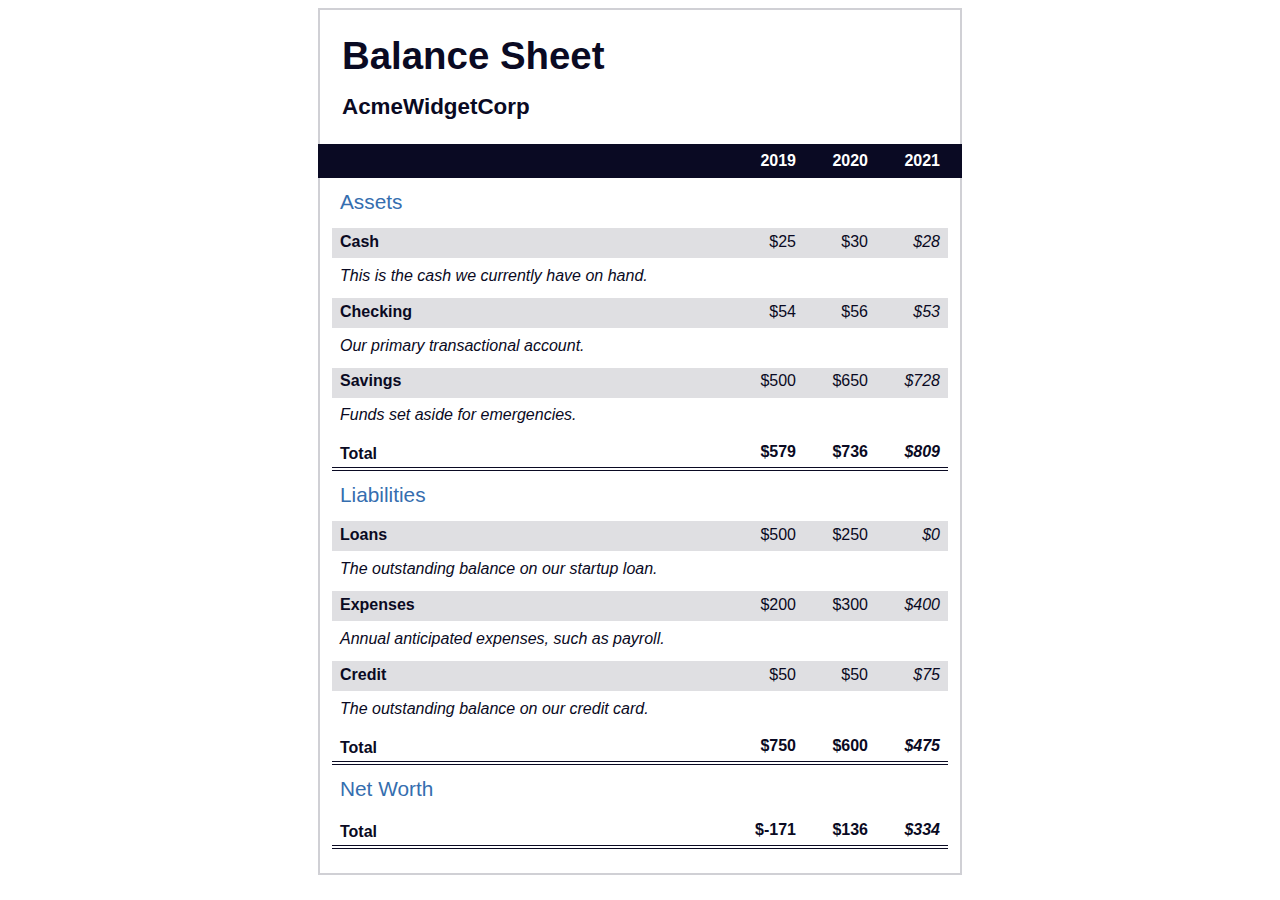
<file: Balance sheet/index.html>
<!DOCTYPE html>
<html lang="en">
  <head>
    <meta charset="UTF-8">
    <meta name="viewport" content="width=device-width, initial-scale=1.0">
    <title>Balance Sheet</title>
    <link rel="stylesheet" href="./styles.css">
  </head>
  <body>
    <main>
      <section>
        <h1>
          <span class="flex">
            <span>AcmeWidgetCorp</span>
            <span>Balance Sheet</span>
          </span>
        </h1>
        <div id="years" aria-hidden="true">
          <span class="year">2019</span>
          <span class="year">2020</span>
          <span class="year">2021</span>
        </div>
        <div class="table-wrap">
          <table>
            <caption>Assets</caption>
            <thead>
              <tr>
                <td></td>
                <th><span class="sr-only year">2019</span></th>
                <th><span class="sr-only year">2020</span></th>
                <th class="current"><span class="sr-only year">2021</span></th>
              </tr>
            </thead>
            <tbody>
              <tr class="data">
                <th>Cash <span class="description">This is the cash we currently have on hand.</span></th>
                <td>$25</td>
                <td>$30</td>
                <td class="current">$28</td>
              </tr>
              <tr class="data">
                <th>Checking <span class="description">Our primary transactional account.</span></th>
                <td>$54</td>
                <td>$56</td>
                <td class="current">$53</td>
              </tr>
              <tr class="data">
                <th>Savings <span class="description">Funds set aside for emergencies.</span></th>
                <td>$500</td>
                <td>$650</td>
                <td class="current">$728</td>
              </tr>
              <tr class="total">
                <th>Total <span class="sr-only">Assets</span></th>
                <td>$579</td>
                <td>$736</td>
                <td class="current">$809</td>
              </tr>
            </tbody>
          </table>
          <table>
            <caption>Liabilities</caption>
            <thead>
              <tr>
              <td></td>
              <th><span class="sr-only">2019</span></th>
              <th><span class="sr-only">2020</span></th>
              <th><span class="sr-only">2021</span></th>
              </tr>
            </thead>
            <tbody>
              <tr class="data">
                <th>Loans <span class="description">The outstanding balance on our startup loan.</span></th>
                <td>$500</td>
                <td>$250</td>
                <td class="current">$0</td>
              </tr>
              <tr class="data">
                <th>Expenses <span class="description">Annual anticipated expenses, such as payroll.</span></th>
                <td>$200</td>
                <td>$300</td>
                <td class="current">$400</td>
              </tr>
              <tr class="data">
                <th>Credit <span class="description">The outstanding balance on our credit card.</span></th>
                <td>$50</td>
                <td>$50</td>
                <td class="current">$75</td>
              </tr>
              <tr class="total">
                <th>Total <span class="sr-only">Liabilities</span></th>
                <td>$750</td>
                <td>$600</td>
                <td class="current">$475</td>
              </tr>
            </tbody>
          </table>
          <table>
            <caption>Net Worth</caption>
            <thead>
              <tr>
              <td></td>
              <th><span class="sr-only">2019</span></th>
              <th><span class="sr-only">2020</span></th>
              <th><span class="sr-only">2021</span></th>
              </tr>
            </thead>
            <tbody>
              <tr class="total">
                <th>Total <span class="sr-only">Net Worth</span></th>
                <td>$-171</td>
                <td>$136</td>
                <td class="current">$334</td>
              </tr>
            </tbody>
          </table>
        </div>
      </section>
    </main>
  </body>
</html>
</file>
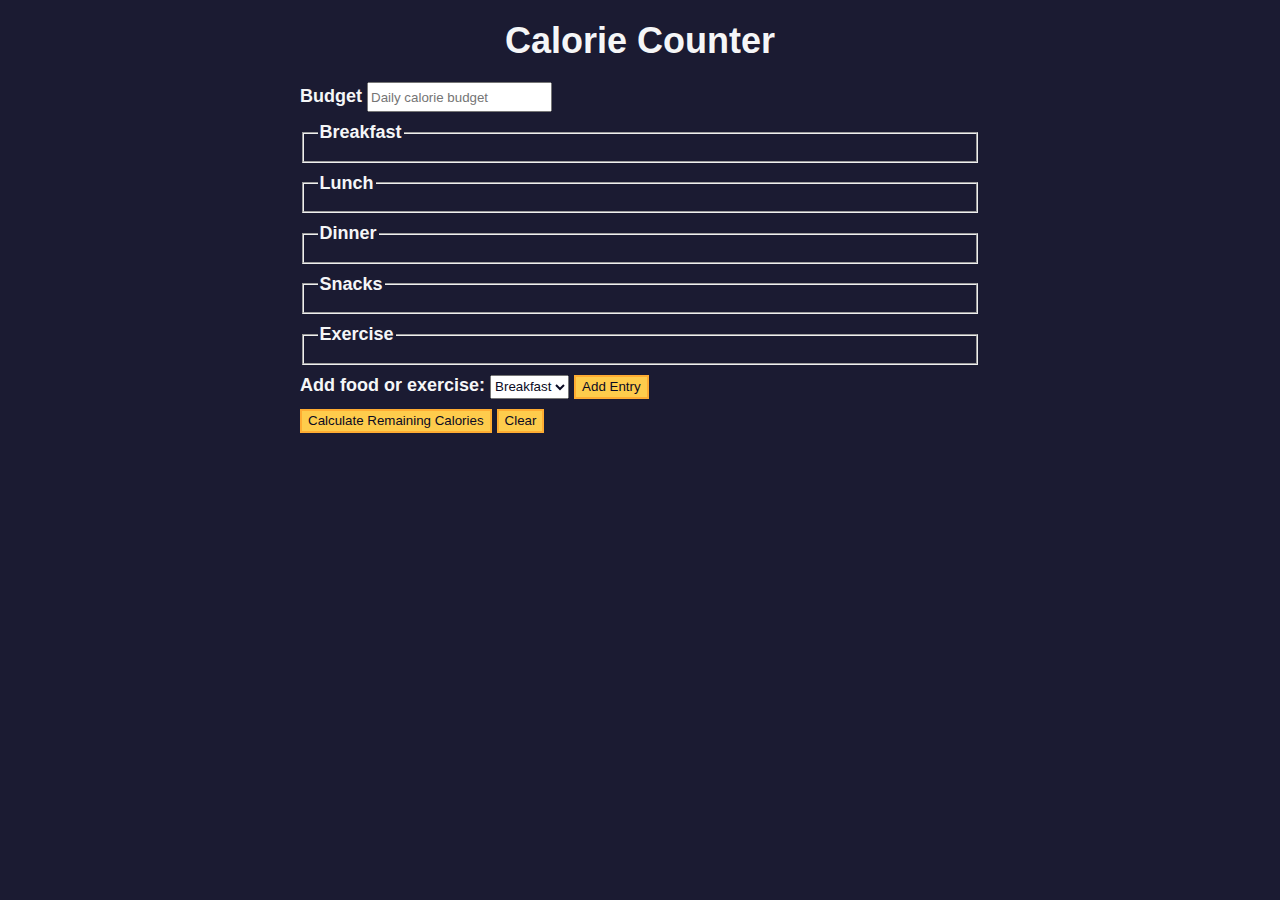
<file: calorie-counter/index.html>
<!DOCTYPE html>
<html lang="en">
  <head>
    <meta charset="utf-8" />
    <meta name="viewport" content="width=device-width, initial-scale=1.0" />
    <link rel="stylesheet" href="styles.css" />
    <title>Calorie Counter</title>
  </head>
  <body>
    <main>
      <h1>Calorie Counter</h1>
      <div class="container">
        <form id="calorie-counter">
          <label for="budget">Budget</label>
          <input
            type="number"
            min="0"
            id="budget"
            placeholder="Daily calorie budget"
            required
          />
          <fieldset id="breakfast">
            <legend>Breakfast</legend>
            <div class="input-container"></div>
          </fieldset>
          <fieldset id="lunch">
            <legend>Lunch</legend>
            <div class="input-container"></div>
          </fieldset>
          <fieldset id="dinner">
            <legend>Dinner</legend>
            <div class="input-container"></div>
          </fieldset>
          <fieldset id="snacks">
            <legend>Snacks</legend>
            <div class="input-container"></div>
          </fieldset>
          <fieldset id="exercise">
            <legend>Exercise</legend>
            <div class="input-container"></div>
          </fieldset>
          <div class="controls">
            <span>
              <label for="entry-dropdown">Add food or exercise:</label>
              <select id="entry-dropdown" name="options">
                <option value="breakfast" selected>Breakfast</option>
                <option value="lunch">Lunch</option>
                <option value="dinner">Dinner</option>
                <option value="snacks">Snacks</option>
                <option value="exercise">Exercise</option>
              </select>
              <button type="button" id="add-entry">Add Entry</button>
            </span>
          </div>
          <div>
            <button type="submit" id="calculate-calories">
              Calculate Remaining Calories
            </button>
            <button type="button" id="clear">Clear</button>
          </div>
        </form>
        <div id="output" class="output hide"></div>
      </div>
    </main>
    <script src="./script.js"></script>
  </body>
</html>
</file>
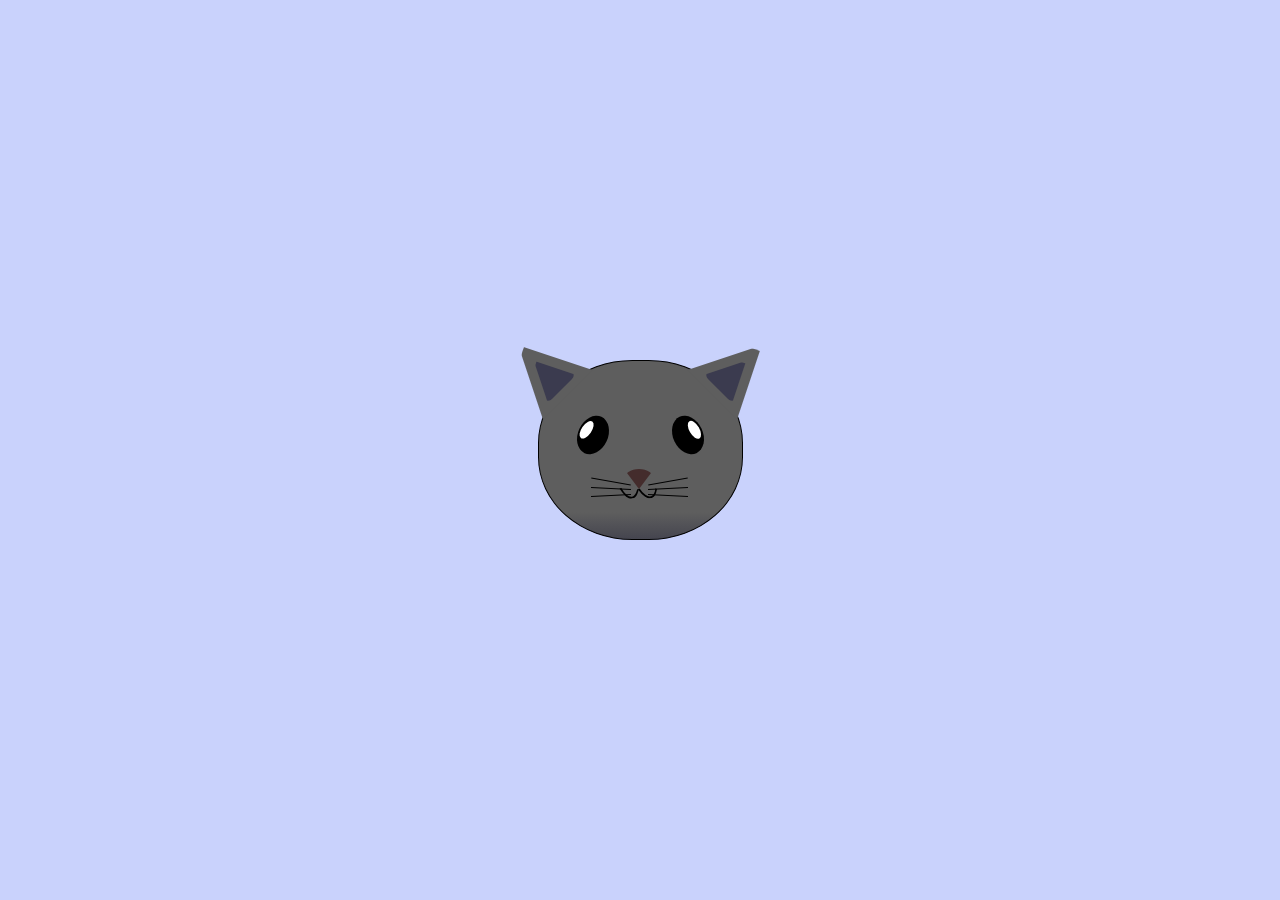
<file: cat/index.html>
<!DOCTYPE html>
<html lang="en">
<head>
    <meta charset="UTF-8">
    <title>fCC Cat Painting</title>
    <link rel="stylesheet" href="./styles.css">
</head>
<body>
    <main>
      <div class="cat-head">
        <div class="cat-ears">
          <div class="cat-left-ear">
            <div class="cat-left-inner-ear"></div>
          </div>
          <div class="cat-right-ear">
            <div class="cat-right-inner-ear"></div>
          </div>
        </div>

        <div class="cat-eyes">
          <div class="cat-left-eye">
            <div class="cat-left-inner-eye"></div>
          </div>
          <div class="cat-right-eye">
            <div class="cat-right-inner-eye"></div>
          </div>
        </div>
        
        <div class="cat-nose"></div>

        <div class="cat-mouth">
          <div class="cat-mouth-line-left"></div>
          <div class="cat-mouth-line-right"></div>
        </div>

        <div class="cat-whiskers">
          <div class="cat-whiskers-left">
            <div class="cat-whisker-left-top"></div>
            <div class="cat-whisker-left-middle"></div>
            <div class="cat-whisker-left-bottom"></div>
          </div>
          <div class="cat-whiskers-right">
            <div class="cat-whisker-right-top"></div>
            <div class="cat-whisker-right-middle"></div>
            <div class="cat-whisker-right-bottom"></div>
          </div>
        </div>

      </div>
    </main>
</body>
</html>
</file>
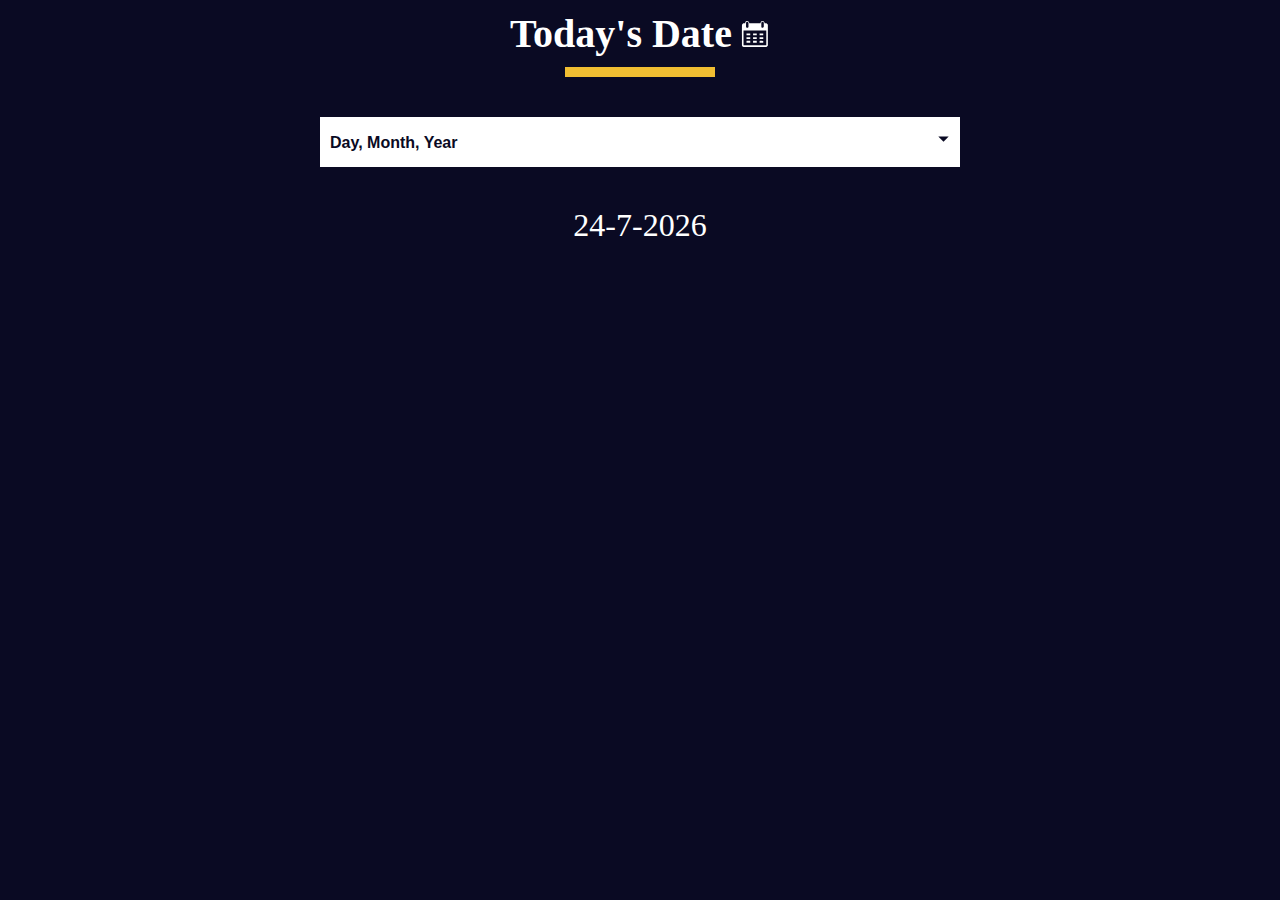
<file: date-formatter/index.html>
<!DOCTYPE html>
<html lang="en">
  <head>
    <meta charset="UTF-8" />
    <meta http-equiv="X-UA-Compatible" content="IE=edge" />
    <meta name="viewport" content="width=device-width, initial-scale=1.0" />
    <title>Learn the Date Object by Building a Date Formatter</title>
    <link rel="stylesheet" href="./styles.css" />
  </head>
  <body>
    <main>
      <div class="title-container">
        <h1 class="title">Today's Date</h1>

        <svg
          class="date-svg"
          xmlns="http://www.w3.org/2000/svg"
          version="1.0"
          width="512.000000pt"
          height="512.000000pt"
          viewBox="0 0 512.000000 512.000000"
          preserveAspectRatio="xMidYMid meet"
        >
          <g
            transform="translate(0.000000,512.000000) scale(0.100000,-0.100000)"
            fill="#fff"
            stroke="none"
          >
            <path
              d="M1145 4777 c-71 -24 -120 -54 -164 -102 -59 -64 -83 -124 -89 -216 l-4 -77 -147 -3 c-142 -4 -149 -5 -213 -37 -81 -40 -149 -111 -177 -188 -21 -54 -21 -64 -21 -1789 0 -1725 0 -1735 21 -1789 28 -77 96 -148 177 -188 l67 -33 1950 0 1950 0 67 33 c74 36 133 96 170 170 l23 47 0 1760 0 1760 -23 47 c-37 74 -96 134 -169 170 -63 31 -71 32 -213 36 l-148 4 -4 77 c-8 133 -82 242 -200 297 -54 25 -75 29 -148 29 -94 -1 -151 -20 -220 -75 -75 -59 -130 -181 -130 -287 l0 -43 -954 0 -954 0 -7 74 c-12 137 -89 251 -201 303 -66 30 -179 39 -239 20z m209 -164 c23 -16 52 -49 66 -73 l25 -45 0 -365 0 -365 -28 -47 c-30 -52 -88 -92 -149 -103 -54 -10 -137 17 -175 57 -65 69 -64 60 -61 471 l3 373 27 41 c17 26 45 50 80 68 71 35 151 31 212 -12z m2594 11 c41 -20 59 -37 82 -78 l30 -51 0 -360 c0 -329 -2 -364 -19 -401 -36 -79 -137 -133 -222 -119 -57 10 -125 58 -151 107 -23 42 -23 50 -26 388 -3 377 -1 403 51 465 62 76 162 95 255 49z m537 -2717 l0 -1239 -24 -19 c-23 -19 -67 -19 -1916 -19 -1849 0 -1893 0 -1916 19 l-24 19 -3 1241 -2 1241 1942 -2 1943 -3 0 -1238z"
            />
            <path
              d="M1112 2493 l3 -158 318 -3 317 -2 0 160 0 160 -320 0 -321 0 3 -157z"
            />
            <path
              d="M2230 2490 l0 -160 315 0 315 0 0 160 0 160 -315 0 -315 0 0 -160z"
            />
            <path
              d="M3342 2493 l3 -158 310 0 310 0 3 158 3 157 -316 0 -316 0 3 -157z"
            />
            <path
              d="M1110 1855 l0 -155 320 0 320 0 0 155 0 155 -320 0 -320 0 0 -155z"
            />
            <path
              d="M2230 1855 l0 -155 315 0 315 0 0 155 0 155 -315 0 -315 0 0 -155z"
            />
            <path
              d="M3340 1855 l0 -155 315 0 315 0 0 155 0 155 -315 0 -315 0 0 -155z"
            />
            <path
              d="M1117 1383 c-4 -3 -7 -78 -7 -165 l0 -158 320 0 320 0 0 165 0 165 -313 0 c-173 0 -317 -3 -320 -7z"
            />
            <path
              d="M2230 1225 l0 -165 315 0 315 0 0 165 0 165 -315 0 -315 0 0 -165z"
            />
            <path
              d="M3347 1383 c-4 -3 -7 -78 -7 -165 l0 -158 315 0 315 0 -2 163 -3 162 -306 3 c-168 1 -308 -1 -312 -5z"
            />
          </g>
        </svg>
      </div>
      <div class="divider"></div>

      <div class="dropdown-container">
        <select name="date-options" id="date-options">
          <option value="dd-mm-yyyy">Day, Month, Year</option>
          <option value="yyyy-mm-dd">Year, Month, Day</option>
          <option value="mm-dd-yyyy-h-mm">
            Month, Day, Year, Hours, Minutes
          </option>
        </select>
        <div class="select-icon">
          <svg
            class="icon"
            xmlns="http://www.w3.org/2000/svg"
            width="25"
            height="35"
            viewBox="0 0 24 24"
          >
            <rect x="0" fill="none" width="24" height="24" />

            <g>
              <path d="M7 10l5 5 5-5" />
            </g>
          </svg>
        </div>
      </div>

      <p id="current-date"></p>
    </main>

    <script src="./script.js"></script>
  </body>
</html>
</file>
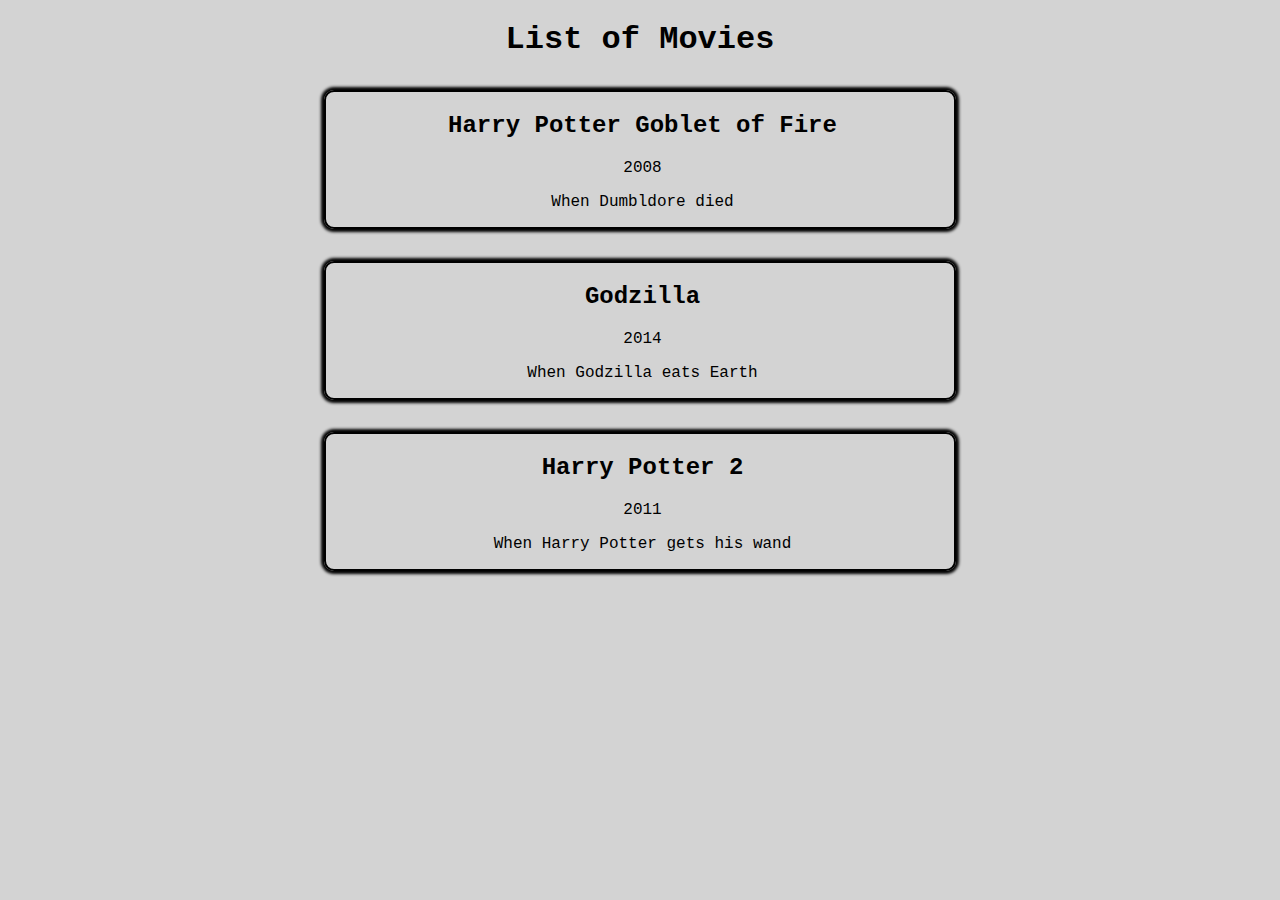
<file: first-review/index.html>
<!DOCTYPE html>
<html lang="en">
  <head>
 <meta charset="UTF-8">
    <meta name="viewport" content="width=device-width, initial-scale=1.0">
 <title>List of Movies</title>
 <link rel="stylesheet" href="styles.css">
</head>
<body>
  <h1>List of Movies</h1>
  <div class="movie">
    <h2 class="bold">Harry Potter Goblet of Fire</h2>
    <p>2008</p>
    <p>When Dumbldore died</p>
    </div>
    <div class="movie">
    <h2 class="bold">Godzilla</h2>
    <p>2014</p>
    <p>When Godzilla eats Earth</p>
    </div>
    <div class="movie">
    <h2 class="bold">Harry Potter 2</h2>
    <p>2011</p>
    <p>When Harry Potter gets his wand</p>
    </div>
</body>
</html>
</file>
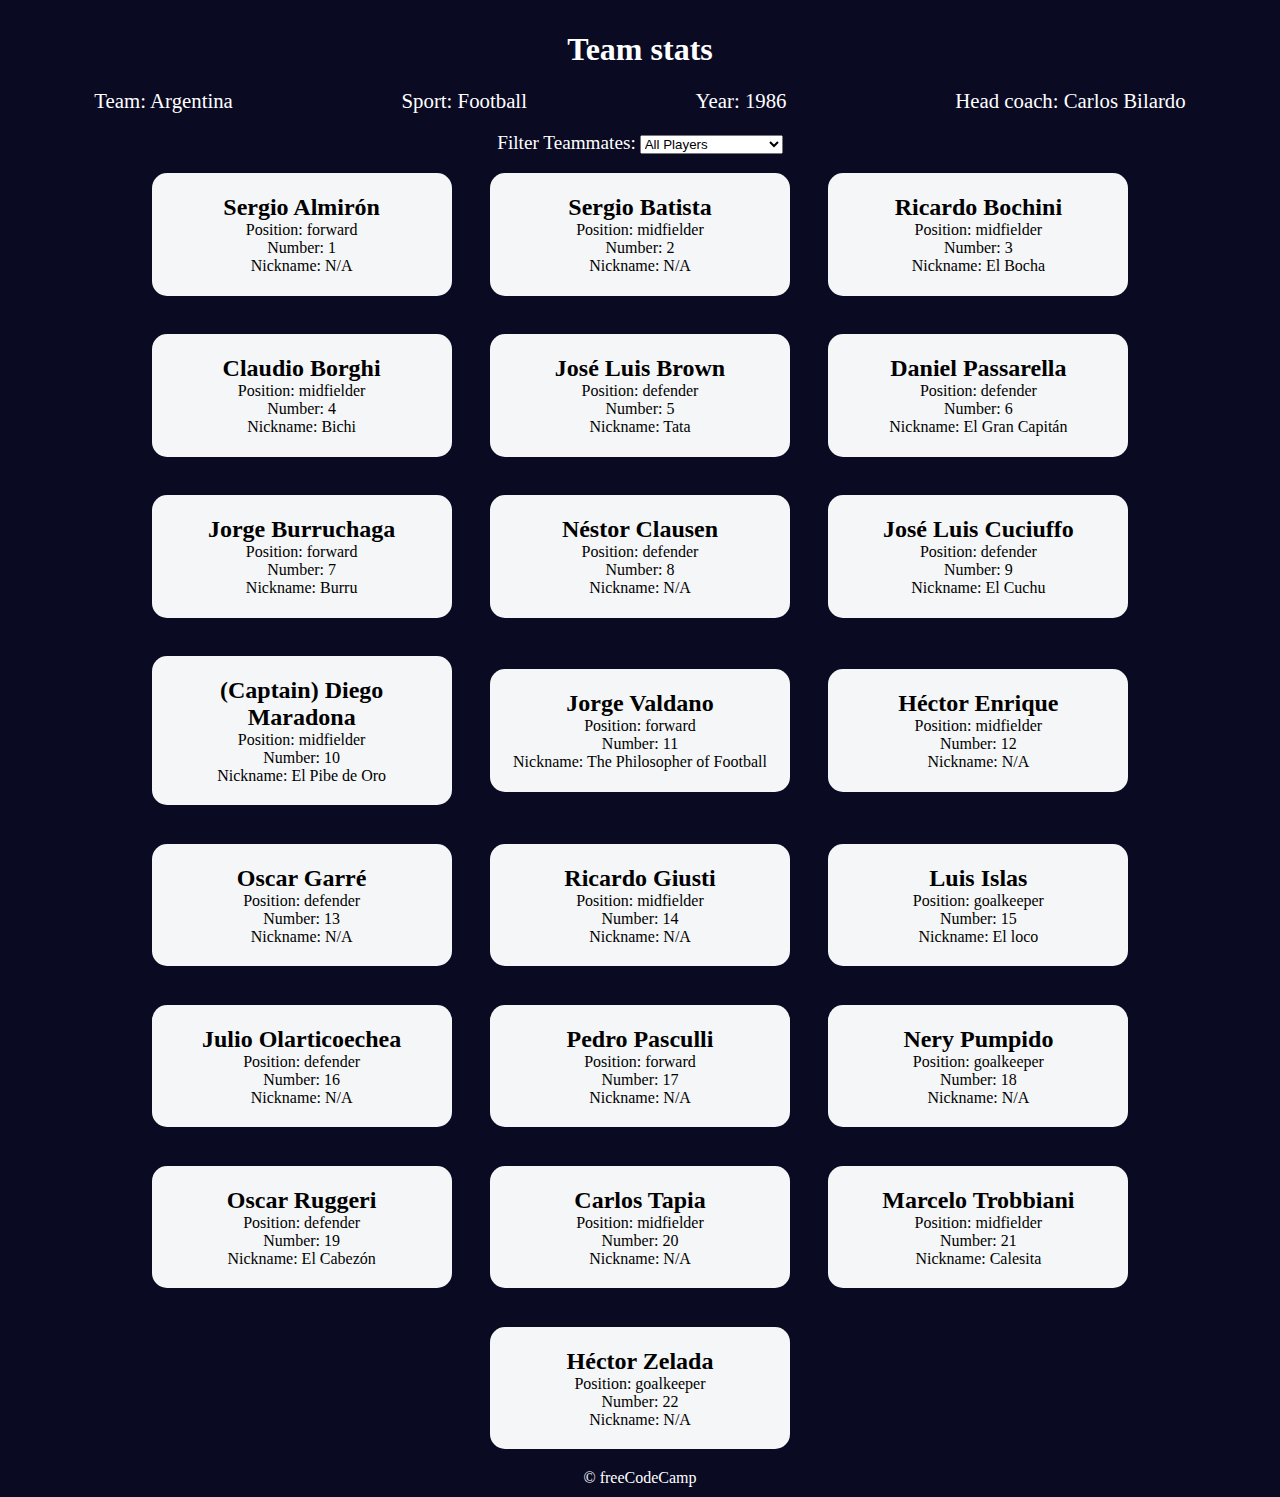
<file: football-team-cards/index.html>
<!DOCTYPE html>
<html lang="en">
  <head>
    <meta charset="UTF-8" />
    <meta http-equiv="X-UA-Compatible" content="IE=edge" />
    <meta name="viewport" content="width=device-width, initial-scale=1.0" />
    <title>
      Learn Modern JavaScript methods by building football team cards
    </title>
    <link rel="stylesheet" href="styles.css" />
  </head>
  <body>
    <h1 class="title">Team stats</h1>
    <main>
      <div class="team-stats">
        <p>Team: <span id="team"></span></p>
        <p>Sport: <span id="sport"></span></p>
        <p>Year: <span id="year"></span></p>
        <p>Head coach: <span id="head-coach"></span></p>
      </div>
      <label class="options-label" for="players">Filter Teammates:</label>
      <select name="players" id="players">
        <option value="all">All Players</option>
        <option value="nickname">Nicknames</option>
        <option value="forward">Position Forward</option>
        <option value="midfielder">Position Midfielder</option>
        <option value="defender">Position Defender</option>
        <option value="goalkeeper">Position Goalkeeper</option>
      </select>
      <div class="cards" id="player-cards">
        <div class="player-card">
          <h2>Sergio Almirón</h2>
          <p>Position: forward</p>
          <p>Number: 1</p>
          <p>Nickname: N/A</p>
        </div>
        <div class="player-card">
          <h2>Sergio Batista</h2>
          <p>Position: midfielder</p>
          <p>Number: 2</p>
          <p>Nickname: N/A</p>
        </div>
        <div class="player-card">
          <h2>Ricardo Bochini</h2>
          <p>Position: midfielder</p>
          <p>Number: 3</p>
          <p>Nickname: El Bocha</p>
        </div>
        <div class="player-card">
          <h2>Claudio Borghi</h2>
          <p>Position: midfielder</p>
          <p>Number: 4</p>
          <p>Nickname: Bichi</p>
        </div>
        <div class="player-card">
          <h2>José Luis Brown</h2>
          <p>Position: defender</p>
          <p>Number: 5</p>
          <p>Nickname: Tata</p>
        </div>
        <div class="player-card">
          <h2>Daniel Passarella</h2>
          <p>Position: defender</p>
          <p>Number: 6</p>
          <p>Nickname: El Gran Capitán</p>
        </div>
        <div class="player-card">
          <h2>Jorge Burruchaga</h2>
          <p>Position: forward</p>
          <p>Number: 7</p>
          <p>Nickname: Burru</p>
        </div>
        <div class="player-card">
          <h2>Néstor Clausen</h2>
          <p>Position: defender</p>
          <p>Number: 8</p>
          <p>Nickname: N/A</p>
        </div>
        <div class="player-card">
          <h2>José Luis Cuciuffo</h2>
          <p>Position: defender</p>
          <p>Number: 9</p>
          <p>Nickname: El Cuchu</p>
        </div>
        <div class="player-card">
          <h2>(Captain) Diego Maradona</h2>
          <p>Position: midfielder</p>
          <p>Number: 10</p>
          <p>Nickname: El Pibe de Oro</p>
        </div>
        <div class="player-card">
          <h2>Jorge Valdano</h2>
          <p>Position: forward</p>
          <p>Number: 11</p>
          <p>Nickname: The Philosopher of Football</p>
        </div>
        <div class="player-card">
          <h2>Héctor Enrique</h2>
          <p>Position: midfielder</p>
          <p>Number: 12</p>
          <p>Nickname: N/A</p>
        </div>
        <div class="player-card">
          <h2>Oscar Garré</h2>
          <p>Position: defender</p>
          <p>Number: 13</p>
          <p>Nickname: N/A</p>
        </div>
        <div class="player-card">
          <h2>Ricardo Giusti</h2>
          <p>Position: midfielder</p>
          <p>Number: 14</p>
          <p>Nickname: N/A</p>
        </div>
        <div class="player-card">
          <h2>Luis Islas</h2>
          <p>Position: goalkeeper</p>
          <p>Number: 15</p>
          <p>Nickname: El loco</p>
        </div>
        <div class="player-card">
          <h2>Julio Olarticoechea</h2>
          <p>Position: defender</p>
          <p>Number: 16</p>
          <p>Nickname: N/A</p>
        </div>
        <div class="player-card">
          <h2>Pedro Pasculli</h2>
          <p>Position: forward</p>
          <p>Number: 17</p>
          <p>Nickname: N/A</p>
        </div>
        <div class="player-card">
          <h2>Nery Pumpido</h2>
          <p>Position: goalkeeper</p>
          <p>Number: 18</p>
          <p>Nickname: N/A</p>
        </div>
        <div class="player-card">
          <h2>Oscar Ruggeri</h2>
          <p>Position: defender</p>
          <p>Number: 19</p>
          <p>Nickname: El Cabezón</p>
        </div>
        <div class="player-card">
          <h2>Carlos Tapia</h2>
          <p>Position: midfielder</p>
          <p>Number: 20</p>
          <p>Nickname: N/A</p>
        </div>
        <div class="player-card">
          <h2>Marcelo Trobbiani</h2>
          <p>Position: midfielder</p>
          <p>Number: 21</p>
          <p>Nickname: Calesita</p>
        </div>
        <div class="player-card">
          <h2>Héctor Zelada</h2>
          <p>Position: goalkeeper</p>
          <p>Number: 22</p>
          <p>Nickname: N/A</p>
        </div>
      </div>
    </main>
    <footer>&copy; freeCodeCamp</footer>
    <script src="./script.js"></script>
  </body>
</html>
</file>
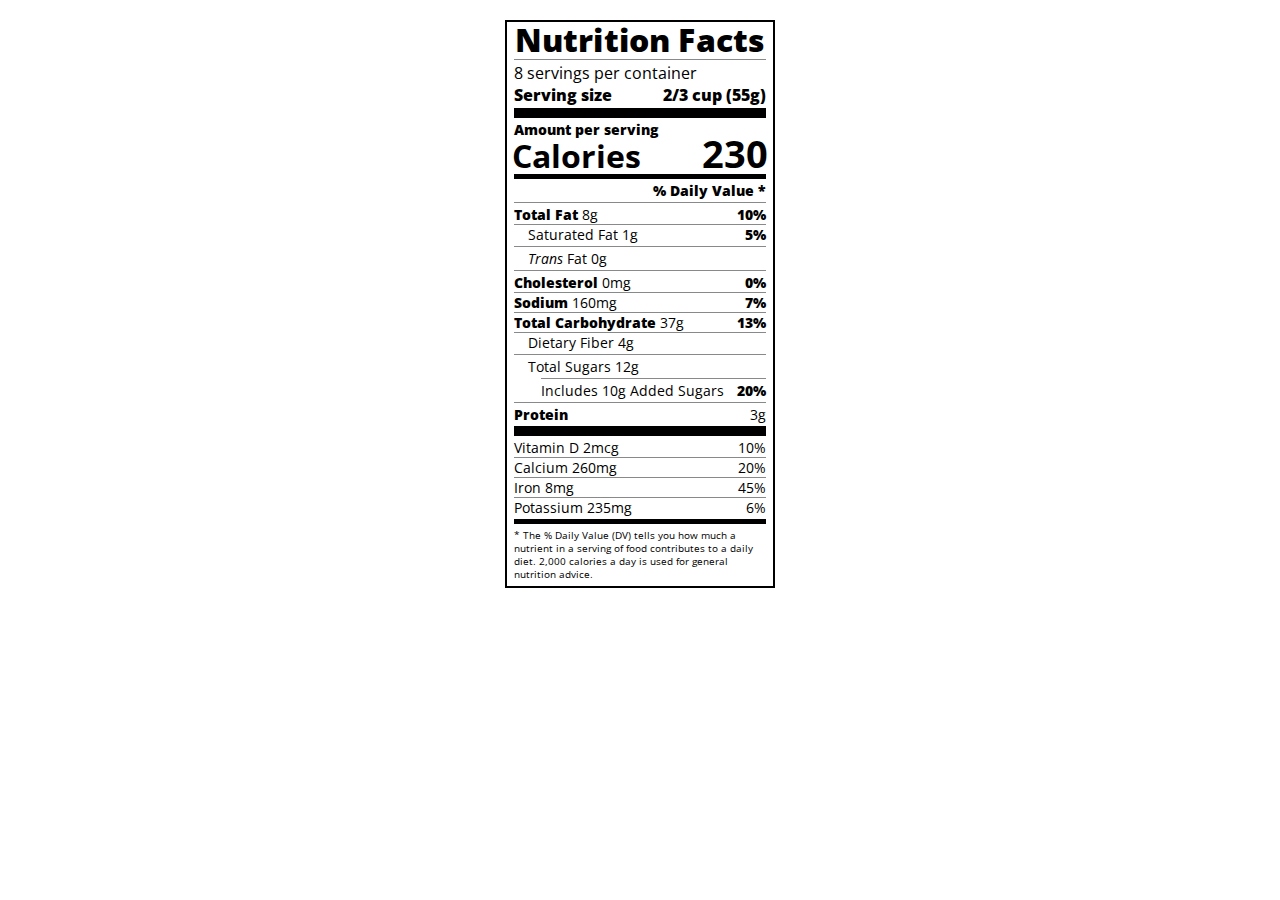
<file: Nutrition-label/index.html>
<!DOCTYPE html>
<html lang="en">

<head>
  <meta charset="UTF-8">
  <title>Nutrition Label</title>
  <link href="https://fonts.googleapis.com/css?family=Open+Sans:400,700,800" rel="stylesheet">
  <link href="./styles.css" rel="stylesheet">
</head>

<body>
  <div class="label">
    <header>
      <h1 class="bold">Nutrition Facts</h1>
      <div class="divider"></div>
      <p>8 servings per container</p>
      <p class="bold">Serving size <span>2/3 cup (55g)</span></p>
    </header>
    <div class="divider large"></div>
    <div class="calories-info">
      <div class="left-container">
        <h2 class="bold small-text">Amount per serving</h2>
        <p>Calories</p>
      </div>
      <span>230</span>
    </div>
    <div class="divider medium"></div>
    <div class="daily-value small-text">
      <p class="bold right no-divider">% Daily Value *</p>
      <div class="divider"></div>
      <p><span><span class="bold">Total Fat</span> 8g</span> <span class="bold">10%</span></p>
      <p class="indent no-divider">Saturated Fat 1g <span class="bold">5%</span></p>
      <div class="divider"></div>
      <p class="indent no-divider"><span><i>Trans</i> Fat 0g</span></p>
      <div class="divider"></div>
      <p><span><span class="bold">Cholesterol</span> 0mg</span> <span class="bold">0%</span></p>
      <p><span><span class="bold">Sodium</span> 160mg</span> <span class="bold">7%</span></p>
      <p><span><span class="bold">Total Carbohydrate</span> 37g</span> <span class="bold">13%</span></p>
      <p class="indent no-divider">Dietary Fiber 4g</p>
      <div class="divider"></div>
      <p class="indent no-divider">Total Sugars 12g</p>
      <div class="divider double-indent"></div>
      <p class="double-indent no-divider">Includes 10g Added Sugars <span class="bold">20%</span></p>
      <div class="divider"></div>
      <p class="no-divider"><span class="bold">Protein</span> 3g</p>
      <div class="divider large"></div>
      <p>Vitamin D 2mcg <span>10%</span></p>
      <p>Calcium 260mg <span>20%</span></p>
      <p>Iron 8mg <span>45%</span></p>
      <p class="no-divider">Potassium 235mg <span>6%</span></p>
    </div>
    <div class="divider medium"></div>
    <p class="note">* The % Daily Value (DV) tells you how much a nutrient in a serving of food contributes to a daily
      diet. 2,000 calories a day is used for general nutrition advice.</p>
  </div>
</body>
</html>
</file>
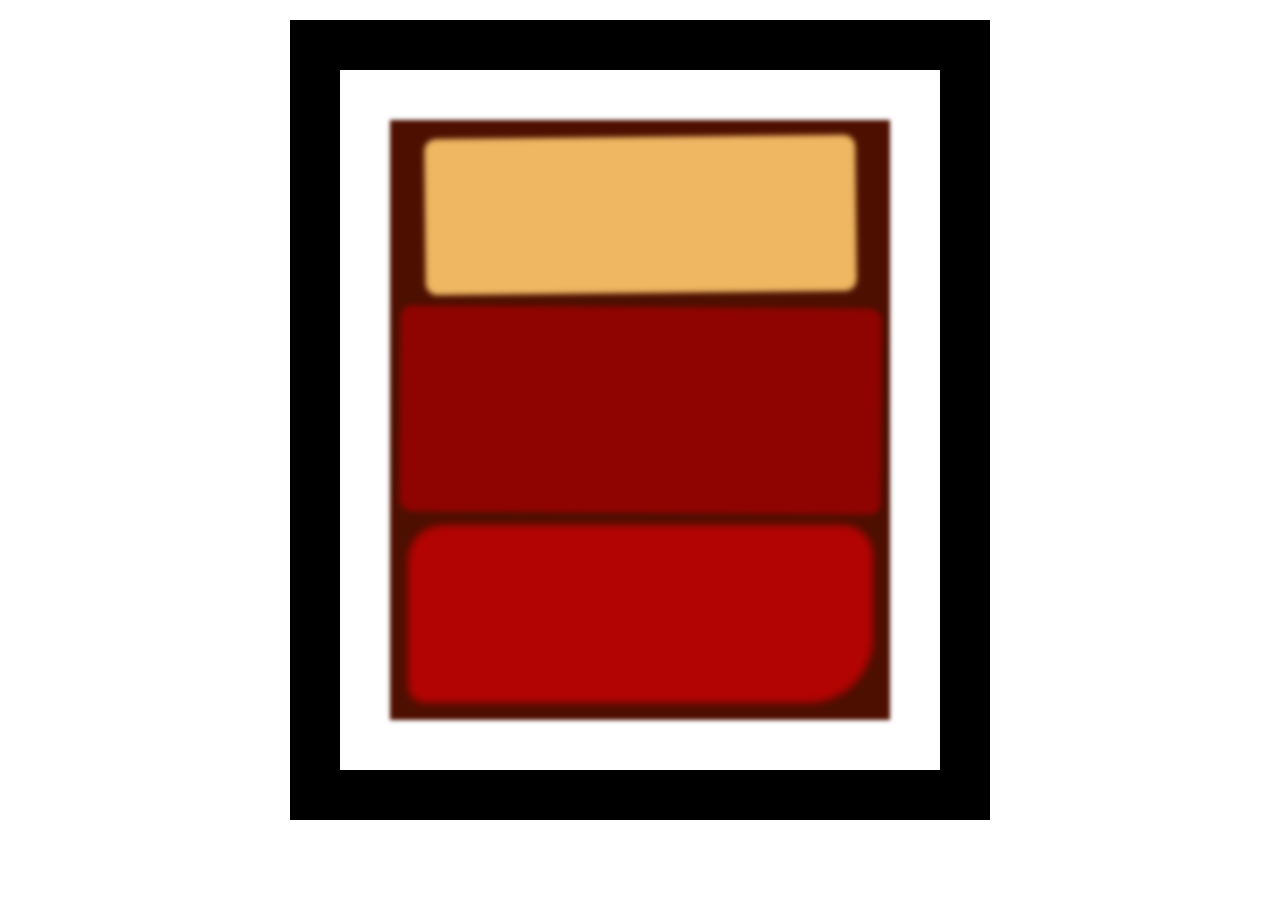
<file: painting/index.html>
<!DOCTYPE html>
<html lang="en">
  <head>
    <meta charset="UTF-8">
    <title>Rothko Painting</title>
    <link href="./styles.css" rel="stylesheet">
  </head>
  <body>
    <div class="frame">
      <div class="canvas">
        <div class="one"></div>
        <div class="two"></div>
        <div class="three"></div>
      </div>
    </div>
  </body>
</html>
</file>
<file: Balance sheet/styles.css>
span[class~="sr-only"] {
    border: 0 !important;
    clip: rect(1px, 1px, 1px, 1px) !important;
    clip-path: inset(50%) !important;
    height: 1px !important;
    width: 1px !important;
    position: absolute !important;
    overflow: hidden !important;
    white-space: nowrap !important;
    padding: 0 !important;
    margin: -1px !important;
  }
  
  html {
    box-sizing: border-box;
  }
  
  body {
    font-family: sans-serif;
    color: #0a0a23;
  }
  
  h1 {
    max-width: 37.25rem;
    margin: 0 auto;
    padding: 1.5rem 1.25rem;
  }
  
  h1 .flex {
    display: flex;
    flex-direction: column-reverse;
    gap: 1rem;
  }
  
  h1 .flex span:first-of-type {
    font-size: 0.7em;
  }
  
  h1 .flex span:last-of-type {
    font-size: 1.2em;
  }
  
  section {
    max-width: 40rem;
    margin: 0 auto;
    border: 2px solid #d0d0d5;
  }
  
  #years {
    display: flex;
    justify-content: flex-end;
    position: sticky;
    z-index: 999;
    top: 0;
    background: #0a0a23;
    color: #fff;
    padding: 0.5rem calc(1.25rem + 2px) 0.5rem 0;
    margin: 0 -2px;
  }
  
  #years span[class] {
    font-weight: bold;
    width: 4.5rem;
    text-align: right;
  }
  
  .table-wrap {
    padding: 0 0.75rem 1.5rem 0.75rem;
  }
  
  table {
    border-collapse: collapse;
    border: 0;
    width: 100%;
    position: relative;
    margin-top: 3rem;
  }
  
  table caption {
    color: #356eaf;
    font-size: 1.3em;
    font-weight: normal;
    position: absolute;
    top: -2.25rem;
    left: 0.5rem;
  }
  
  tbody td {
    width: 100vw;
    min-width: 4rem;
    max-width: 4rem;
  }
  
  tbody th {
    width: calc(100% - 12rem);
  }
  
  tr[class="total"] {
    border-bottom: 4px double #0a0a23;
    font-weight: bold;
  }
  
  tr[class="total"] th {
    text-align: left;
    padding: 0.5rem 0 0.25rem 0.5rem;
  }
  
  tr.total td {
    text-align: right;
    padding: 0 0.25rem;
  }
  
  tr.total td:nth-of-type(3) {
    padding-right: 0.5rem;
  }
  
  tr.total:hover {
    background-color: #99c9ff;
  }
  
  td.current {
    font-style: italic;
  }
  
  tr.data {
    background-image: linear-gradient(to bottom, #dfdfe2 1.845rem, white 1.845rem);
  }
  
  tr.data th {
    text-align: left;
    padding-top: 0.3rem;
    padding-left: 0.5rem;
  }
  
  tr.data th .description {
    display: block;
    font-weight: normal;
    font-style: italic;
    padding: 1rem 0 0.75rem;
    margin-right: -13.5rem;
  }
  
  tr.data td {
    vertical-align: top;
    padding: 0.3rem 0.25rem 0;
    text-align: right;
  }
  
  tr.data td:last-of-type{
    padding-right: 0.5rem;
  }
</file>
<file: calorie-counter/styles.css>
:root {
    --light-grey: #f5f6f7;
    --dark-blue: #0a0a23;
    --fcc-blue: #1b1b32;
    --light-yellow: #fecc4c;
    --dark-yellow: #feac32;
    --light-pink: #ffadad;
    --dark-red: #850000;
    --light-green: #acd157;
  }
  
  body {
    font-family: "Lato", Helvetica, Arial, sans-serif;
    font-size: 18px;
    background-color: var(--fcc-blue);
    color: var(--light-grey);
  }
  
  h1 {
    text-align: center;
  }
  
  .container {
    width: 90%;
    max-width: 680px;
  }
  
  h1,
  .container,
  .output {
    margin: 20px auto;
  }
  
  label,
  legend {
    font-weight: bold;
  }
  
  .input-container {
    display: flex;
    flex-direction: column;
  }
  
  button {
    outline: none;
    cursor: pointer;
    text-decoration: none;
    background-color: var(--light-yellow);
    border: 2px solid var(--dark-yellow);
  }
  
  .clear {
    background-color: var(--light-pink);
    color: var(--dark-red);
    border-color: var(--dark-red);
  }
  
  button,
  input,
  select {
    min-height: 24px;
    color: var(--dark-blue);
  }
  
  fieldset,
  label,
  button,
  input,
  select {
    margin-bottom: 10px;
  }
  
  .output {
    border: 2px solid var(--light-grey);
    padding: 10px;
    text-align: center;
  }
  
  .hide {
    display: none;
  }
  
  .output span {
    font-weight: bold;
    font-size: 1.2em;
  }
  
  .surplus {
    color: var(--light-green);
  }
  
  .deficit {
    color: var(--light-pink);
  }
</file>
<file: cat/styles.css>
* {
    box-sizing: border-box;
  }
  
  body {
    background-color: #c9d2fc;
  }
  
  .cat-head {
    position: absolute;
    right: 0;
    left: 0;
    top: 0;
    bottom: 0;
    margin: auto;
    background: linear-gradient(#5e5e5e 85%, #45454f 100%);
    width: 205px;
    height: 180px;
    border: 1px solid #000;
    border-radius: 46%;
  }
  
  .cat-left-ear {
    position: absolute;
    top: -26px;
    left: -31px;
    z-index: 1;
    border-top-left-radius: 90px;
    border-top-right-radius: 10px;
    transform: rotate(-45deg);
    border-left: 35px solid transparent;
    border-right: 35px solid transparent;
    border-bottom: 70px solid #5e5e5e;
  }
  
  .cat-right-ear {
    position: absolute;
    top: -26px;
    left: 163px;
    z-index: 1;
    transform: rotate(45deg);
    border-top-left-radius: 90px;
    border-top-right-radius: 10px;
    border-left: 35px solid transparent;
    border-right: 35px solid transparent;
    border-bottom: 70px solid #5e5e5e;
  }
  
  .cat-left-inner-ear {
    position: absolute;
    top: 22px;
    left: -20px;
    border-top-left-radius: 90px;
    border-top-right-radius: 10px;
    border-bottom-right-radius: 40%;
    border-bottom-left-radius: 40%;
    border-left: 20px solid transparent;
    border-right: 20px solid transparent;
    border-bottom: 40px solid #3b3b4f;
  }
  
  .cat-right-inner-ear {
    position: absolute;
    top: 22px;
    left: -20px;
    border-top-left-radius: 90px;
    border-top-right-radius: 10px;
    border-bottom-right-radius: 40%;
    border-bottom-left-radius: 40%;
    border-left: 20px solid transparent;
    border-right: 20px solid transparent;
    border-bottom: 40px solid #3b3b4f;
  }
  
  .cat-left-eye {
    position: absolute;
    top: 54px;
    left: 39px;
    border-radius: 60%;
    transform: rotate(25deg);
    width: 30px;
    height: 40px;
    background-color: #000;
  }
  
  .cat-right-eye {
    position: absolute;
    top: 54px;
    left: 134px;
    border-radius: 60%;
    transform: rotate(-25deg);
    width: 30px;
    height: 40px;
    background-color: #000;
  }
  
  .cat-left-inner-eye {
    position: absolute;
    top: 8px;
    left: 2px;
    width: 10px;
    height: 20px;
    transform: rotate(10deg);
    background-color: #fff;
    border-radius: 60%;
  }
  
  .cat-right-inner-eye {
    position: absolute;
    top: 8px;
    left: 18px;
    transform: rotate(-5deg);
    width: 10px;
    height: 20px;
    background-color: #fff;
    border-radius: 60%;
  }
  
  .cat-nose {
    position: absolute;
    top: 108px;
    left: 85px;
    border-top-left-radius: 50%;
    border-bottom-right-radius: 50%;
    border-bottom-left-radius: 50%;
    transform: rotate(180deg);
    border-left: 15px solid transparent;
    border-right: 15px solid transparent;
    border-bottom: 20px solid #442c2c;
  }
  
  .cat-mouth div {
    width: 30px;
    height: 50px;
    border: 2px solid #000;
    border-radius: 190%/190px 150px 0 0;
    border-color: black transparent transparent transparent;
  }
  
  .cat-mouth-line-left {
    position: absolute;
    top: 88px;
    left: 74px;
    transform: rotate(170deg);
  }
  
  .cat-mouth-line-right {
    position: absolute;
    top: 88px;
    left: 91px;
    transform: rotate(165deg);
  }
  
  .cat-whiskers-left div {
    width: 40px;
    height: 1px;
    background-color: #000;
  }
  
  .cat-whiskers-right div {
    width: 40px;
    height: 1px;
    background-color: #000;
  }
  
  .cat-whisker-left-top {
    position: absolute;
    top: 120px;
    left: 52px;
    transform: rotate(10deg);
  }
  
  .cat-whisker-left-middle {
    position: absolute;
    top: 127px;
    left: 52px;
    transform: rotate(3deg);
  }
  
  .cat-whisker-left-bottom {
    position: absolute;
    top: 134px;
    left: 52px;
    transform: rotate(-3deg);
  }
  
  .cat-whisker-right-top {
    position: absolute;
    top: 120px;
    left: 109px;
    transform: rotate(-10deg);
  }
  
  .cat-whisker-right-middle {
    position: absolute;
    top: 127px;
    left: 109px;
    transform: rotate(-3deg);
  }
  
  .cat-whisker-right-bottom {
    position: absolute;
    top: 134px;
    left: 109px;
    transform: rotate(3deg);
  }
</file>
<file: date-formatter/styles.css>
*,
*::before,
*::after {
  margin: 0;
  padding: 0;
  box-sizing: border-box;
}

:root {
  --dark-grey: #0a0a23;
  --white: #ffffff;
  --yellow: #f1be32;
}

body {
  color: var(--white);
  background-color: var(--dark-grey);
}

.title-container {
  margin: 10px 0;
  display: flex;
  align-items: center;
  justify-content: center;
  gap: 8px;
}

.title {
  font-size: 2.5rem;
}

.date-svg {
  width: 30px;
  height: 30px;
}

.divider {
  margin: auto;
  width: 150px;
  height: 10px;
  background-color: var(--yellow);
}

.dropdown-container {
  width: 50%;
  margin: 40px auto;
  position: relative;
}

select {
  display: block;
  margin: 20px auto 0;
  width: 100%;
  height: 50px;
  font-size: 100%;
  font-weight: bold;
  cursor: pointer;
  background-color: var(--white);
  border: none;
  color: var(--dark-grey);
  appearance: none;
  padding: 10px;
  padding-right: 38px;
  -webkit-appearance: none;
  -moz-appearance: none;
  transition: color 0.3s ease, background-color 0.3s ease,
    border-bottom-color 0.3s ease;
}

.select-icon {
  position: absolute;
  top: 4px;
  right: 4px;
  width: 30px;
  height: 36px;
  pointer-events: none;
  padding-left: 5px;
  transition: background-color 0.3s ease, border-color 0.3s ease;
}

.select-icon svg.icon {
  transition: fill 0.3s ease;
  fill: var(--dark-grey);
}

#current-date {
  font-size: 2rem;
  text-align: center;
}

@media (max-width: 375px) {
  .title {
    font-size: 2rem;
  }

  .dropdown-container {
    width: 80%;
  }

  .date-svg {
    display: none;
  }
}
</file>
<file: first-review/styles.css>
body{
    width: auto;
    height: auto;
    background-color: lightgray;
    font-family:'Courier New', Courier, monospace
  }
  h1{
    text-align: center;
  }
  .movie{
    box-sizing: border-box;
    box-shadow: 0 0 3px 3px black;
    border: 2px solid black;
    text-align: center;
    width: 50%;
    margin: 2em auto;
    padding-left: 10px;
    padding-right: 5px;
    border-radius: 10px;
  }
  .bold{
    font-weight: 800;
  }
  div:hover{
    transform: scale(1.05);
    transition: transform 0.2s ease-in-out;
  }
</file>
<file: football-team-cards/styles.css>
*,
*::before,
*::after {
  box-sizing: border-box;
  margin: 0;
  padding: 0;
}

:root {
  --dark-grey: #0a0a23;
  --light-grey: #f5f6f7;
  --white: #ffffff;
  --black: #000;
}

body {
  background-color: var(--dark-grey);
  text-align: center;
  padding: 10px;
}

.title,
.options-label,
.team-stats,
footer {
  color: var(--white);
}

.title {
  margin: 1.3rem 0;
}

.team-stats {
  display: flex;
  justify-content: space-around;
  flex-wrap: wrap;
  font-size: 1.3rem;
  margin: 1.2rem 0;
}

.options-label {
  font-size: 1.2rem;
}

.cards {
  display: flex;
  flex-wrap: wrap;
  justify-content: center;
  align-items: center;
}

.player-card {
  background-color: var(--light-grey);
  padding: 1.3rem;
  margin: 1.2rem;
  width: 300px;
  border-radius: 15px;
}

@media (max-width: 768px) {
  .team-stats {
    flex-direction: column;
  }
}
</file>
<file: Nutrition-label/styles.css>
* {
  box-sizing: border-box;
}

html {
  font-size: 16px;
}

body {
  font-family: 'Open Sans', sans-serif;
}

.label {
  border: 2px solid black;
  width: 270px;
  margin: 20px auto;
  padding: 0 7px;
}

header h1 {
  text-align: center;
  margin: -4px 0;
  letter-spacing: 0.15px
}

p {
  margin: 0;
  display: flex;
  justify-content: space-between;
}

.divider {
  border-bottom: 1px solid #888989;
  margin: 2px 0;
}

.bold {
  font-weight: 800;
}

.large {
  height: 10px;
}

.large, .medium {
  background-color: black;
  border: 0;
}

.medium {
  height: 5px;
}

.small-text {
  font-size: 0.85rem;
}


.calories-info {
  display: flex;
  justify-content: space-between;
  align-items: flex-end;
}

.calories-info h2 {
  margin: 0;
}

.left-container p {
  margin: -5px -2px;
  font-size: 2em;
  font-weight: 700;
}

.calories-info span {
  margin: -7px -2px;
  font-size: 2.4em;
  font-weight: 700;
}

.right {
  justify-content: flex-end;
}

.indent {
  margin-left: 1em;
}

.double-indent {
  margin-left: 2em;
}

.daily-value p:not(.no-divider) {
  border-bottom: 1px solid #888989;
}

.note {
  font-size: 0.6rem;
  margin: 5px 0;
}
</file>
<file: painting/styles.css>
.canvas {
  width: 500px;
  height: 600px;
  background-color: #4d0f00;
  overflow: hidden;
  filter: blur(2px);
}

.frame {
  border: 50px solid black;
  width: 500px;
  padding: 50px;
  margin: 20px auto;
}

.one {
  width: 425px;
  height: 150px;
  background-color: #efb762;
  margin: 20px auto;
  box-shadow: 0 0 3px 3px #efb762;
  border-radius: 9px;
  transform: rotate(-0.6deg);
}

.two {
  width: 475px;
  height: 200px;
  background-color: #8f0401;
  margin: 0 auto 20px;
  box-shadow: 0 0 3px 3px #8f0401;
  border-radius: 8px 10px;
  transform: rotate(0.4deg);
}

.one, .two {
  filter: blur(1px);
}

.three {
  width: 91%;
  height: 28%;
  background-color: #b20403;
  margin: auto;
  filter: blur(2px);
  box-shadow: 0 0 5px 5px #b20403;
  border-radius: 30px 25px 60px 12px;

}
</file>
